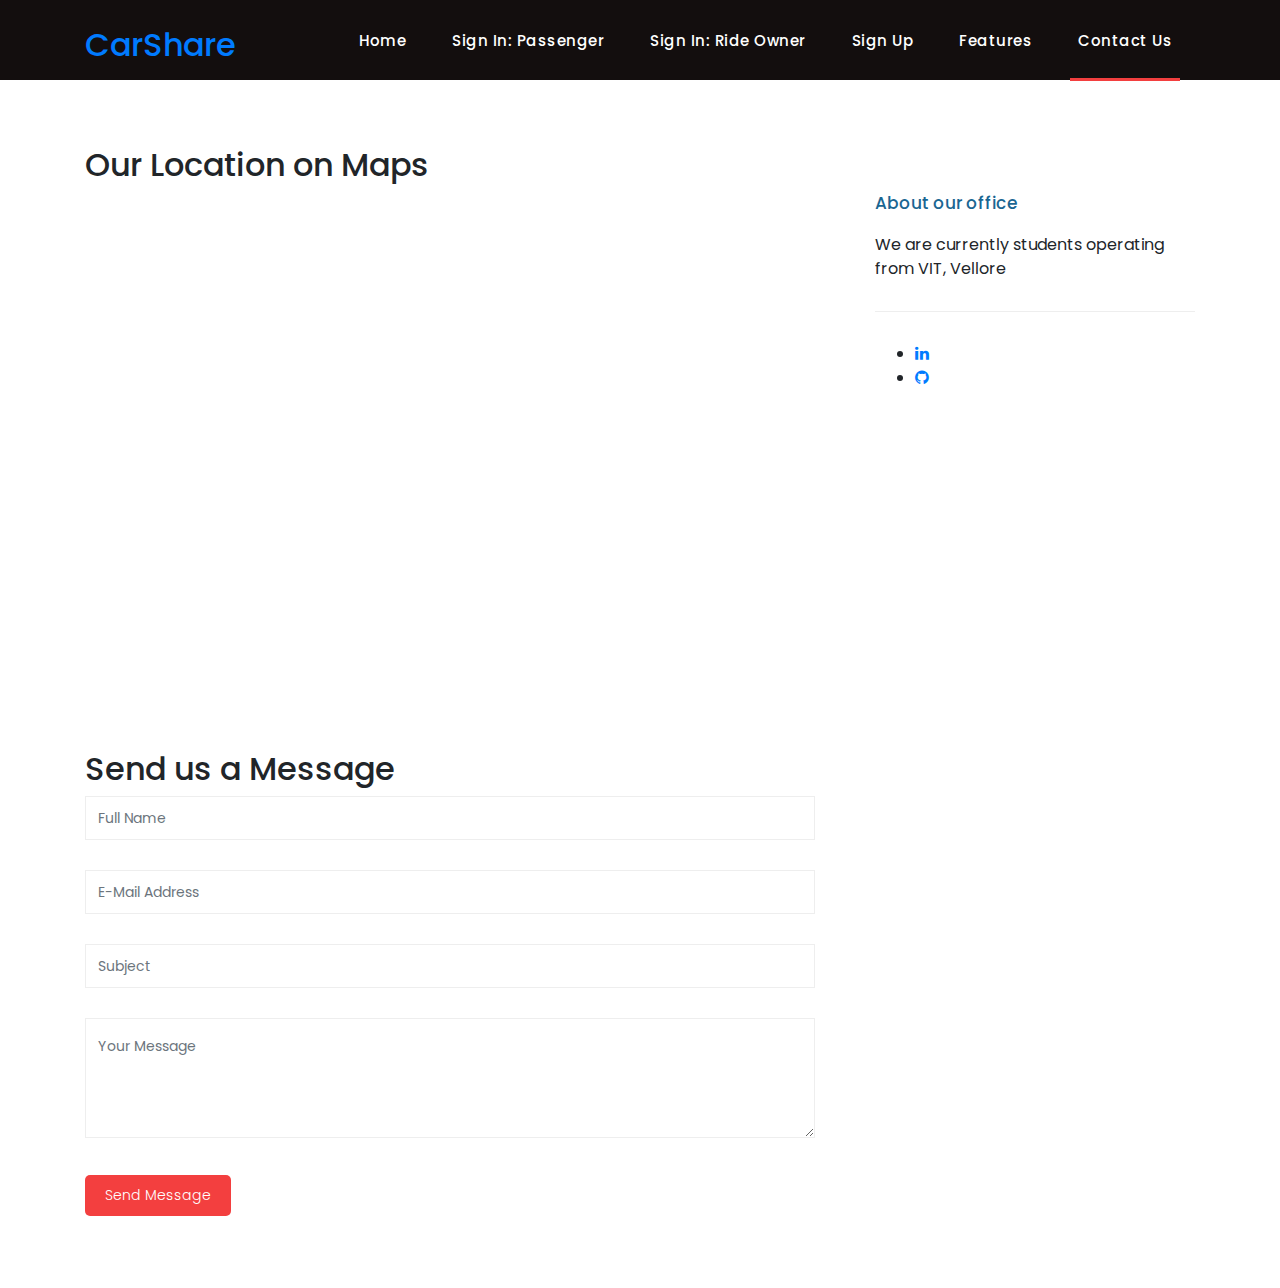
<file: contact.html>
<!DOCTYPE html>
<html lang="en">

  <head>

    <meta charset="utf-8">
    <meta name="viewport" content="width=device-width, initial-scale=1, shrink-to-fit=no">
    <meta name="description" content="">
    <meta name="author" content="">
    <link rel="icon" href="assets/images/favicon.ico">
    <link href="https://fonts.googleapis.com/css?family=Poppins:100,200,300,400,500,600,700,800,900&display=swap" rel="stylesheet">

    <title>Contact Us</title>

    <!-- Bootstrap core CSS -->
    <link href="vendor/bootstrap/css/bootstrap.min.css" rel="stylesheet">

    <!-- Additional CSS Files -->
    <link rel="stylesheet" href="assets/css/fontawesome.css">
    <link rel="stylesheet" href="assets/css/style.css">
    <link rel="stylesheet" href="assets/css/owl.css">

  </head>

  <body>

    <!-- ***** Preloader Start ***** -->
    <div id="preloader">
        <div class="jumper">
            <div></div>
            <div></div>
            <div></div>
        </div>
    </div>  
    <!-- ***** Preloader End ***** -->

    <!-- Header -->
    <header class="">
      <nav class="navbar navbar-expand-lg">
        <div class="container">
          <a class="navbar-brand" href="index.html"><h2>CarShare</h2></a>
          <button class="navbar-toggler" type="button" data-toggle="collapse" data-target="#navbarResponsive" aria-controls="navbarResponsive" aria-expanded="false" aria-label="Toggle navigation">
            <span class="navbar-toggler-icon"></span>
          </button>
          <div class="collapse navbar-collapse" id="navbarResponsive">
            <ul class="navbar-nav ml-auto">
                <li class="nav-item">
                    <a class="nav-link" href="index.html">Home
                      <span class="sr-only">(current)</span>
                    </a>
                </li> 

                <li class="nav-item"><a class="nav-link" href="signin_passenger.html">Sign In: Passenger</a></li>
                <li class="nav-item"><a class="nav-link" href="signin_ride_owner.html">Sign In: Ride Owner</a></li>
                <li class="nav-item"><a class="nav-link" href="signup.html">Sign Up</a></li>

                <li class="nav-item"><a class="nav-link" href="features.html">Features</a></li>
                
                <li class="nav-item active"><a class="nav-link" href="contact.html">Contact Us</a></li>
            </ul>
          </div>
        </div>
      </nav>
    </header>

    <!-- Page Content -->
    <div class="page-heading contact-heading header-text" style="background-image: url(assets/images/heading-4-1920x500.jpg);">
      <div class="container">
        <div class="row">
          <div class="col-md-12">
            <div class="text-content">
              <h2>Contact Us</h2>
            </div>
          </div>
        </div>
      </div>
    </div>


    <div class="find-us">
      <div class="container">
        <div class="row">
          <div class="col-md-12">
            <div class="section-heading">
              <h2>Our Location on Maps</h2>
            </div>
          </div>
          <div class="col-md-8">
<!-- How to change your own map point
	1. Go to Google Maps
	2. Click on your location point
	3. Click "Share" and choose "Embed map" tab
	4. Copy only URL and paste it within the src="" field below
-->
            <div id="map">
              <iframe src="https://www.google.com/maps/embed?pb=!1m14!1m8!1m3!1d15552.006785120562!2d79.1594165!3d12.971743!3m2!1i1024!2i768!4f13.1!3m3!1m2!1s0x0%3A0xfef222e5f36ecdeb!2sVellore%20Institute%20of%20Technology!5e0!3m2!1sen!2sin!4v1618000415519!5m2!1sen!2sin" width="600" height="450" style="border:0;" allowfullscreen="" loading="lazy"></iframe>
            </div>
          </div>
          <div class="col-md-4">
            <div class="left-content">
              <h4>About our office</h4>
              <p>We are currently students operating from VIT, Vellore</p>
              <ul class="social-icons">
                <li><a href="https://linkedin.com/in/kunalkulkarni27"><i class="fa fa-linkedin"></i></a></li>
                <li><a href="https://github.com/kunalk27"><i class="fa fa-github"></i></a></li>
              </ul>
            </div>
          </div>
        </div>
      </div>
    </div>

    
    <div class="send-message">
      <div class="container">
        <div class="row">
          <div class="col-md-12">
            <div class="section-heading">
              <h2>Send us a Message</h2>
            </div>
          </div>
          <div class="col-md-8">
            <div class="contact-form">
              <form id="contact" action="" method="post">
                <div class="row">
                  <div class="col-lg-12 col-md-12 col-sm-12">
                    <fieldset>
                      <input name="name" type="text" class="form-control" id="name" placeholder="Full Name" required="">
                    </fieldset>
                  </div>
                  <div class="col-lg-12 col-md-12 col-sm-12">
                    <fieldset>
                      <input name="email" type="text" class="form-control" id="email" placeholder="E-Mail Address" required="">
                    </fieldset>
                  </div>
                  <div class="col-lg-12 col-md-12 col-sm-12">
                    <fieldset>
                      <input name="subject" type="text" class="form-control" id="subject" placeholder="Subject" required="">
                    </fieldset>
                  </div>
                  <div class="col-lg-12">
                    <fieldset>
                      <textarea name="message" rows="6" class="form-control" id="message" placeholder="Your Message" required=""></textarea>
                    </fieldset>
                  </div>
                  <div class="col-lg-12">
                    <fieldset>
                      <button type="submit" id="form-submit" class="filled-button">Send Message</button>
                    </fieldset>
                  </div>
                </div>
              </form>
            </div>
          </div>
        </div>
      </div>
    </div>

   <br><br><br>

    <!-- Bootstrap core JavaScript -->
    <script src="vendor/jquery/jquery.min.js"></script>
    <script src="vendor/bootstrap/js/bootstrap.bundle.min.js"></script>


    <!-- Additional Scripts -->
    <script src="assets/js/custom.js"></script>
    <script src="assets/js/owl.js"></script>
  </body>

</html>
</file>
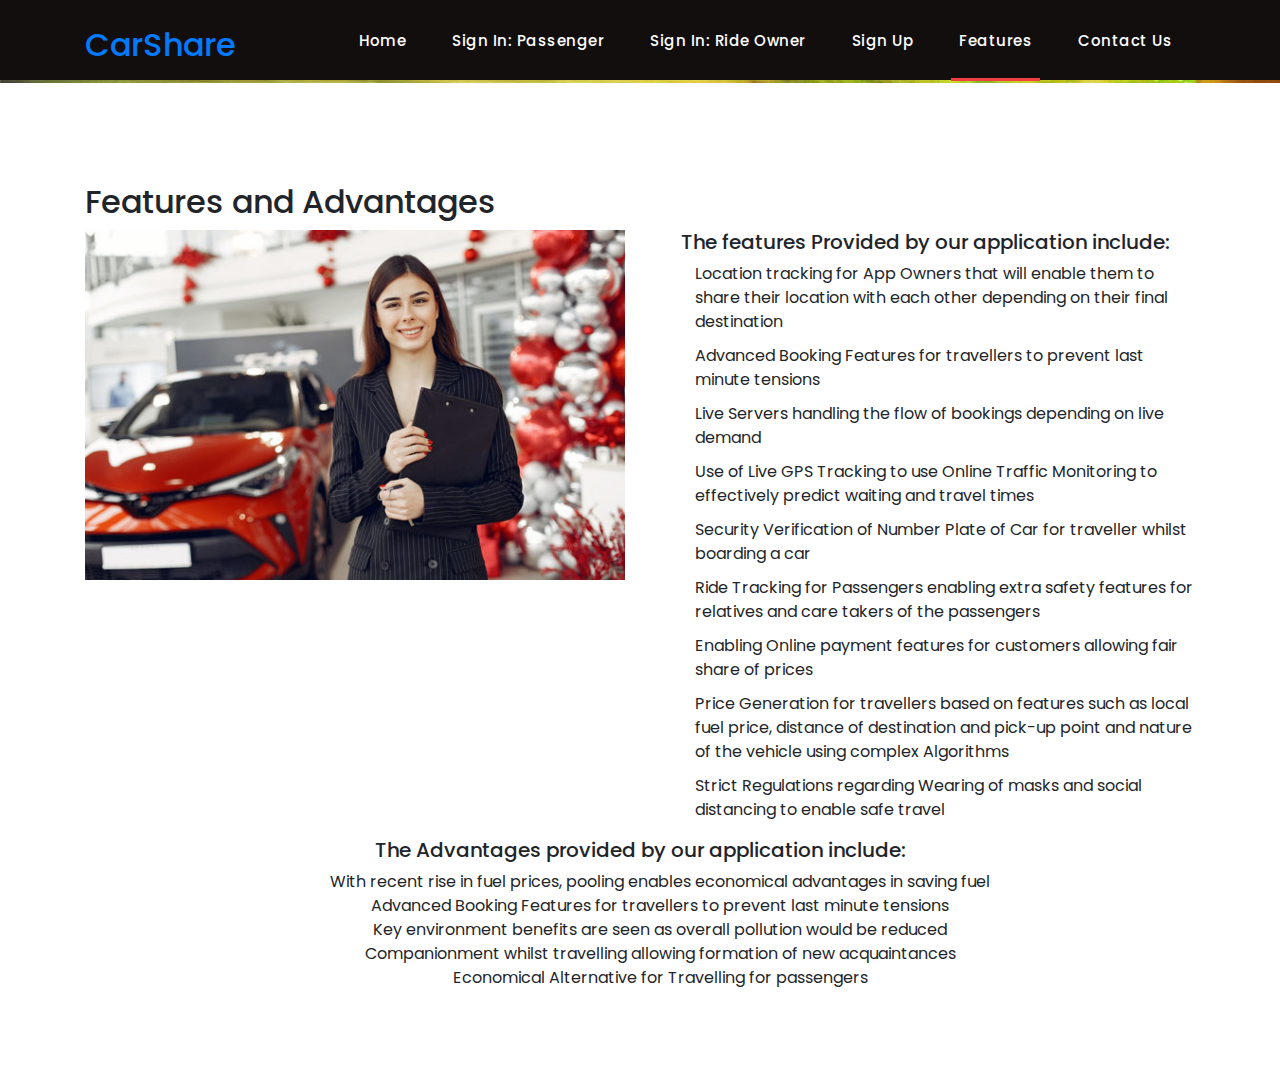
<file: features.html>
<!DOCTYPE html>
<html lang="en">

  <head>

    <meta charset="utf-8">
    <meta name="viewport" content="width=device-width, initial-scale=1, shrink-to-fit=no">
    <meta name="description" content="">
    <meta name="author" content="">
    <link rel="icon" href="assets/images/favicon.ico">

    <link href="https://fonts.googleapis.com/css?family=Poppins:100,200,300,400,500,600,700,800,900&display=swap" rel="stylesheet">

    <title>Features and Advantages</title>

    <!-- Bootstrap core CSS -->
    <link href="vendor/bootstrap/css/bootstrap.min.css" rel="stylesheet">

    <!-- Additional CSS Files -->
    <link rel="stylesheet" href="assets/css/fontawesome.css">
    <link rel="stylesheet" href="assets/css/style.css">
    <link rel="stylesheet" href="assets/css/owl.css">

  </head>

  <body>

    <!-- ***** Preloader Start ***** -->
    <div id="preloader">
        <div class="jumper">
            <div></div>
            <div></div>
            <div></div>
        </div>
    </div>  
    <!-- ***** Preloader End ***** -->

    <!-- Header -->
    <header class="">
      <nav class="navbar navbar-expand-lg">
        <div class="container">
          <a class="navbar-brand" href="index.html"><h2>CarShare</h2></a>
          <button class="navbar-toggler" type="button" data-toggle="collapse" data-target="#navbarResponsive" aria-controls="navbarResponsive" aria-expanded="false" aria-label="Toggle navigation">
            <span class="navbar-toggler-icon"></span>
          </button>
          <div class="collapse navbar-collapse" id="navbarResponsive">
            <ul class="navbar-nav ml-auto">
                <li class="nav-item">
                    <a class="nav-link" href="index.html">Home
                      <span class="sr-only">(current)</span>
                    </a>
                </li> 

                <li class="nav-item"><a class="nav-link" href="signin_passenger.html">Sign In: Passenger</a></li>
                <li class="nav-item"><a class="nav-link" href="signin_ride_owner.html">Sign In: Ride Owner</a></li>
                <li class="nav-item"><a class="nav-link" href="signup.html">Sign Up</a></li>

                <li class="nav-item active"><a class="nav-link" href="features.html">Features</a></li>
                
                <li class="nav-item"><a class="nav-link" href="contact.html">Contact Us</a></li>
            </ul>
          </div>
        </div>
      </nav>
    </header>

    <!-- Page Content -->
    <div class="page-heading about-heading header-text" style="background-image: url(assets/images/heading-1-1920x500.jpg);">
      <div class="container">
        <div class="row">
          <div class="col-md-12">
            <div class="text-content">
              <h4>about us</h4>
              <h2>our company</h2>
            </div>
          </div>
        </div>
      </div>
    </div>


    <div class="best-features about-features">
      <div class="container">
        <div class="row">
          <div class="col-md-12">
            <div class="section-heading">
              <h2>Features and Advantages</h2>
            </div>
          </div>
          <div class="col-md-6">
            <div class="right-image">
              <img src="assets/images/about-1-570x350.jpg" alt="">
            </div>
          </div>
          <div class="col-md-6">
            <div class="left-content" >
              <!-- <h4>Lorem ipsum dolor sit amet.</h4>
              <p>Lorem ipsum dolor sit amet, consectetur adipisicing elit. Sed voluptate nihil eum consectetur similique? Consectetur, quod, incidunt, harum nisi dolores delectus reprehenderit voluptatem perferendis dicta dolorem non blanditiis ex fugiat. Lorem ipsum dolor sit amet, consectetur adipisicing elit.<br><br>Lorem ipsum dolor sit amet, consectetur adipisicing elit. Et, consequuntur, modi mollitia corporis ipsa voluptate corrupti eum ratione ex ea praesentium quibusdam? Aut, in eum facere corrupti necessitatibus perspiciatis quis.</p>
              <ul class="social-icons">
                <li><a href="#"><i class="fa fa-facebook"></i></a></li>
                <li><a href="#"><i class="fa fa-twitter"></i></a></li>
                <li><a href="#"><i class="fa fa-linkedin"></i></a></li>
                <li><a href="#"><i class="fa fa-behance"></i></a></li> -->
                <div style="text-align: center;">
                <h5>The features Provided by our application include: </h5>
                </div>
                <ul class="featured-list">
                  <li>Location tracking for App Owners that will enable them to share their location with each other 
                    depending on their final destination</li>
                  <li>Advanced Booking Features for travellers to prevent last minute tensions</li>
                  <li> Live Servers handling the flow of bookings depending on live demand </li>
                  <li>Use of Live GPS Tracking to use Online Traffic Monitoring to effectively predict waiting and 
                    travel times</li>
                  <li>Security Verification of Number Plate of Car for traveller whilst boarding a car</li>
                  <li>Ride Tracking for Passengers enabling extra safety features for relatives and care takers of 
                    the passengers</li>
                  <li>Enabling Online payment features for customers allowing fair share of prices </li>
                  <li>Price Generation for travellers based on features such as local fuel price, distance of 
                    destination and pick-up point and nature of the vehicle using complex Algorithms</li>
                  <li>Strict Regulations regarding Wearing of masks and social distancing to enable safe travel</li>
                </ul>
              </ul>
            </div>
          </div>
        </div>
      </div>
    </div>

    
    <div class="team-members">
      <div class="container">
        <div class="row">
          <div class="col-md-12" style="text-align: center;">
            <div class="section-heading">
              <h5>The Advantages provided by our application include:</h5>
            </div>
            <ul class="featured-list" style="list-style-type:none;" style="padding: 10px;">
              <li>With recent rise in fuel prices, pooling enables economical advantages in saving fuel </li>
              <li>Advanced Booking Features for travellers to prevent last minute tensions</li>
              <li> Key environment benefits are seen as overall pollution would be reduced </li>
              <li>Companionment whilst travelling allowing formation of new acquaintances</li>
              <li>Economical Alternative for Travelling for passengers</li>
          </div>
        </div>
      </div>
    </div>

    <br><br><br>


    <!-- Bootstrap core JavaScript -->
    <script src="vendor/jquery/jquery.min.js"></script>
    <script src="vendor/bootstrap/js/bootstrap.bundle.min.js"></script>


    <!-- Additional Scripts -->
    <script src="assets/js/custom.js"></script>
    <script src="assets/js/owl.js"></script>
  </body>

</html>
</file>
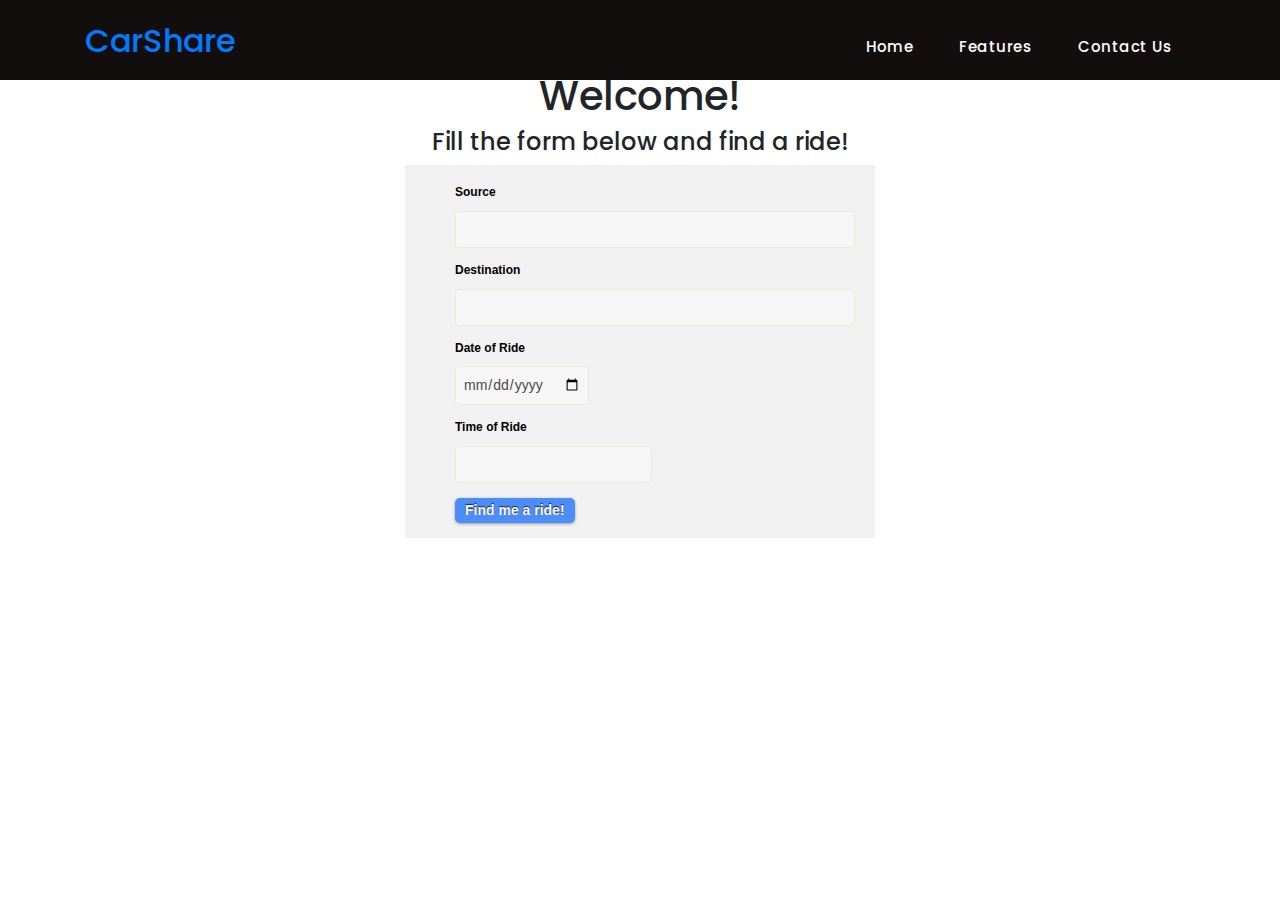
<file: passenger.html>
<!DOCTYPE html>
<html lang="en">

<head>

  <meta charset="utf-8">
  <meta name="viewport" content="width=device-width, initial-scale=1, shrink-to-fit=no">
  <meta name="description" content="">
  <meta name="author" content="">
  <link rel="icon" href="assets/images/favicon.ico">

  <link href="https://fonts.googleapis.com/css?family=Poppins:100,200,300,400,500,600,700,800,900&display=swap"
    rel="stylesheet">

  <title>Find a Ride!</title>

  <!-- Bootstrap core CSS -->
  <link href="vendor/bootstrap/css/bootstrap.min.css" rel="stylesheet">

  <!-- Additional CSS Files -->
  <link rel="stylesheet" href="assets/css/fontawesome.css">
  <link rel="stylesheet" href="assets/css/style.css">
  <link rel="stylesheet" href="assets/css/owl.css">
  <style>
    .form {
      background: #f1f1f1;
      width: 470px;
      margin: 0 auto;
      padding-left: 50px;
      padding-top: 20px;
    }

    .form fieldset {
      border: 0px;
      padding: 0px;
      margin: 0px;
    }

    .form p.contact {
      font-size: 12px;
      margin: 0px 0px 10px 0;
      line-height: 14px;
      font-family: Arial, Helvetica;
    }

    .form input[type="text"] {
      width: 400px;
    }

    .form input[type="email"] {
      width: 400px;
    }

    .forminput[type="password"] {
      width: 400px;
    }

    .form input.birthday {
      width: 60px;
    }

    .form input.birthyear {
      width: 120px;
    }

    .form label {
      color: #000;
      font-weight: bold;
      font-size: 12px;
      font-family: Arial, Helvetica;
    }

    .form label.month {
      width: 135px;
    }

    .form input,
    textarea {
      background-color: rgba(255, 255, 255, 0.4);
      border: 1px solid rgba(122, 192, 0, 0.15);
      padding: 7px;
      font-family: Keffeesatz, Arial;
      color: #4b4b4b;
      font-size: 14px;
      border-radius: 5px;
      margin-bottom: 15px;
      margin-top: -10px;
    }

    .form input:focus,
    textarea:focus {
      border: 1px solid #ff5400;
      background-color: rgba(255, 255, 255, 1);
    }

    .form .select-style {
      -webkit-appearance: button;
      -webkit-border-radius: 2px;
      -webkit-box-shadow: 0px 1px 3px rgba(0, 0, 0, 0.1);
      -webkit-padding-end: 20px;
      -webkit-padding-start: 2px;
      -webkit-user-select: none;
      background-image: url(images/select-arrow.png),
        -webkit-linear-gradient(#FAFAFA, #F4F4F4 40%, #E5E5E5);
      background-position: center right;
      background-repeat: no-repeat;
      border: 0px solid #FFF;
      color: #555;
      font-size: inherit;
      margin: 0;
      overflow: hidden;
      padding-top: 5px;
      padding-bottom: 5px;
      text-overflow: ellipsis;
      white-space: nowrap;
    }

    .form .gender {
      width: 410px;
    }

    .form input.buttom {
      background: #4b8df9;
      display: inline-block;
      padding: 5px 10px 6px;
      color: #fbf7f7;
      text-decoration: none;
      font-weight: bold;
      line-height: 1;
      -moz-border-radius: 5px;
      -webkit-border-radius: 5px;
      border-radius: 5px;
      -moz-box-shadow: 0 1px 3px #999;
      -webkit-box-shadow: 0 1px 3px #999;
      box-shadow: 0 1px 3px #999;
      text-shadow: 0 -1px 1px #222;
      border: none;
      position: relative;
      cursor: pointer;
      font-size: 14px;
      font-family: Verdana, Geneva, sans-serif;
    }

    .form input.buttom:hover {
      background-color: #2a78f6;
    }
  </style>
</head>

<body>

  <!-- ***** Preloader Start ***** -->
  <div id="preloader">
    <div class="jumper">
      <div></div>
      <div></div>
      <div></div>
    </div>
  </div>
  <!-- ***** Preloader End ***** -->

  <!-- Header -->
  <header class="">
    <nav class="navbar navbar-expand-lg">
      <div class="container">
        <a class="navbar-brand" href="index.html">
          <h2>CarShare</h2>
        </a>
        <button class="navbar-toggler" type="button" data-toggle="collapse" data-target="#navbarResponsive"
          aria-controls="navbarResponsive" aria-expanded="false" aria-label="Toggle navigation">
          <span class="navbar-toggler-icon"></span>
        </button>
        <div class="collapse navbar-collapse" id="navbarResponsive">
          <ul class="navbar-nav ml-auto">
            <li class="nav-item">
              <a class="nav-link" href="index.html">Home
                <span class="sr-only">(current)</span>
              </a>
            </li>

            <li class="nav-item"><a class="nav-link" href="features.html">Features</a></li>

            <li class="nav-item"><a class="nav-link" href="contact.html">Contact Us</a></li>
          </ul>
        </div>
      </div>
    </nav>
  </header>



  <br><br><br>
  <!-- Bootstrap core JavaScript -->
  <script src="vendor/jquery/jquery.min.js"></script>
  <script src="vendor/bootstrap/js/bootstrap.bundle.min.js"></script>
  <div style="text-align: center;" style="margin-top: 20px;">
    <h1>Welcome!</h1>
    <h4>Fill the form below and find a ride!</h4>

  </div>


  <div class="form">
    <form id="contactform" method="post" action="action.php">
      
     
      <p class="contact"><label for="date_of_birth">Source</label></p>
      <input type="text" id="soruce" name="source" required="">

      <p class="contact"><label for="destination">Destination</label></p>
      <input id="destination" name="destination" required="" type="text"> <br>

      <p class="contact"><label for="date_of_ride">Date of Ride</label></p>
      <input id="date_of_ride" name="date_of_ride" required="" type="date"> <br>

      <p class="contact"><label for="time_of_ride">Time of Ride</label></p>
      <input id="time_of_ride" name="time_of_ride" required="" type="datetime"> <br>
      <input class="buttom" name="submit" id="submit" tabindex="5" value="Find me a ride!" type="submit">
    </form>
  </div>

  <script>
    function myFunction() {
      var checkBox = document.getElementById("myCheck");
      var text = document.getElementById("text");
      if (checkBox.checked == true) {
        text.style.display = "block";
      } else {
        text.style.display = "none";
      }
    }
  </script>
  <!-- Additional Scripts -->
  <script src="assets/js/custom.js"></script>
  <script src="assets/js/owl.js"></script>
</body>

</html>
</file>
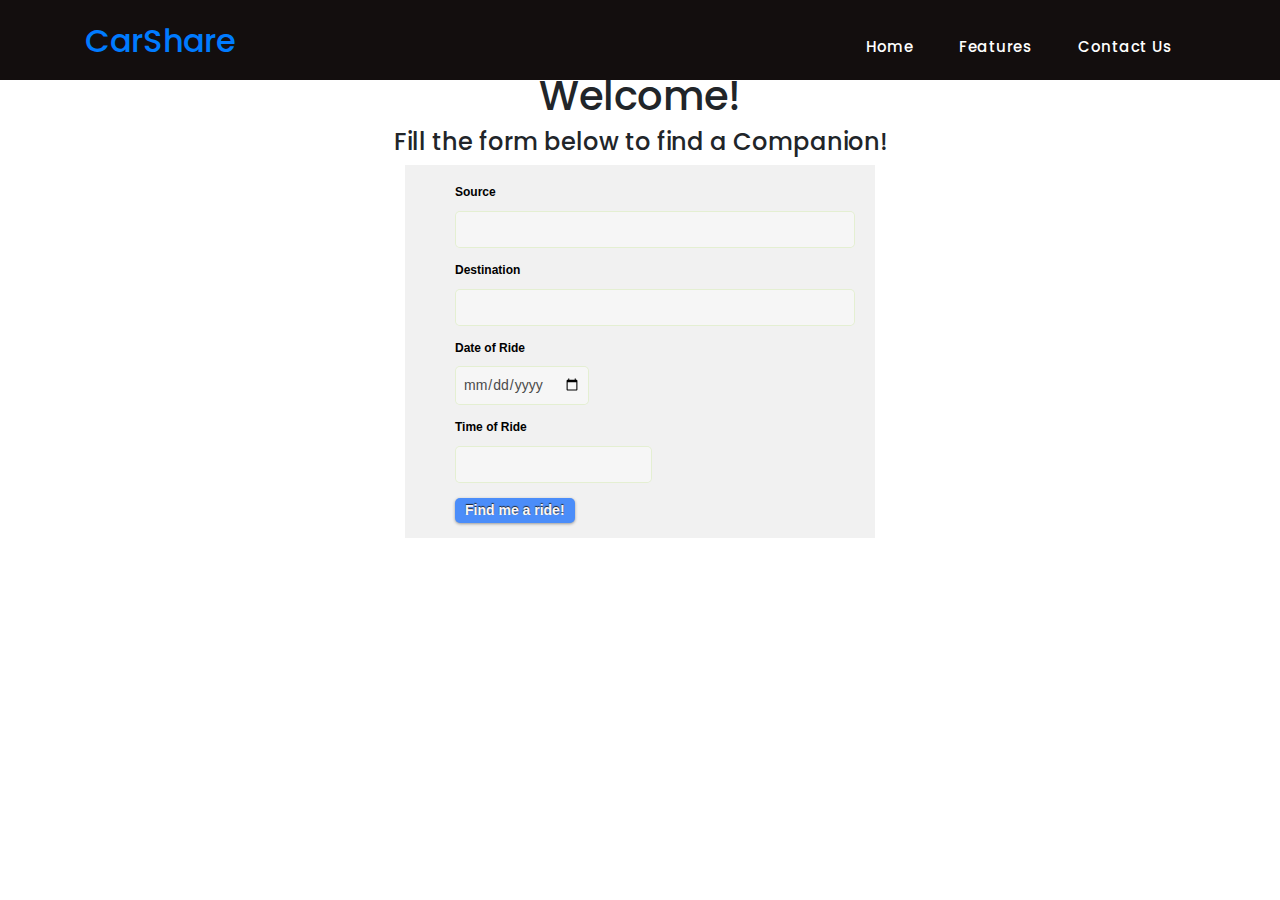
<file: ride_owner.html>
<!DOCTYPE html>
<html lang="en">

<head>

  <meta charset="utf-8">
  <meta name="viewport" content="width=device-width, initial-scale=1, shrink-to-fit=no">
  <meta name="description" content="">
  <meta name="author" content="">
  <link rel="icon" href="assets/images/favicon.ico">

  <link href="https://fonts.googleapis.com/css?family=Poppins:100,200,300,400,500,600,700,800,900&display=swap"
    rel="stylesheet">

  <title>Find a Companion!</title>

  <!-- Bootstrap core CSS -->
  <link href="vendor/bootstrap/css/bootstrap.min.css" rel="stylesheet">

  <!-- Additional CSS Files -->
  <link rel="stylesheet" href="assets/css/fontawesome.css">
  <link rel="stylesheet" href="assets/css/style.css">
  <link rel="stylesheet" href="assets/css/owl.css">
  <style>
    .form {
      background: #f1f1f1;
      width: 470px;
      margin: 0 auto;
      padding-left: 50px;
      padding-top: 20px;
    }

    .form fieldset {
      border: 0px;
      padding: 0px;
      margin: 0px;
    }

    .form p.contact {
      font-size: 12px;
      margin: 0px 0px 10px 0;
      line-height: 14px;
      font-family: Arial, Helvetica;
    }

    .form input[type="text"] {
      width: 400px;
    }

    .form input[type="email"] {
      width: 400px;
    }

    .forminput[type="password"] {
      width: 400px;
    }

    .form input.birthday {
      width: 60px;
    }

    .form input.birthyear {
      width: 120px;
    }

    .form label {
      color: #000;
      font-weight: bold;
      font-size: 12px;
      font-family: Arial, Helvetica;
    }

    .form label.month {
      width: 135px;
    }

    .form input,
    textarea {
      background-color: rgba(255, 255, 255, 0.4);
      border: 1px solid rgba(122, 192, 0, 0.15);
      padding: 7px;
      font-family: Keffeesatz, Arial;
      color: #4b4b4b;
      font-size: 14px;
      border-radius: 5px;
      margin-bottom: 15px;
      margin-top: -10px;
    }

    .form input:focus,
    textarea:focus {
      border: 1px solid #ff5400;
      background-color: rgba(255, 255, 255, 1);
    }

    .form .select-style {
      -webkit-appearance: button;
      -webkit-border-radius: 2px;
      -webkit-box-shadow: 0px 1px 3px rgba(0, 0, 0, 0.1);
      -webkit-padding-end: 20px;
      -webkit-padding-start: 2px;
      -webkit-user-select: none;
      background-image: url(images/select-arrow.png),
        -webkit-linear-gradient(#FAFAFA, #F4F4F4 40%, #E5E5E5);
      background-position: center right;
      background-repeat: no-repeat;
      border: 0px solid #FFF;
      color: #555;
      font-size: inherit;
      margin: 0;
      overflow: hidden;
      padding-top: 5px;
      padding-bottom: 5px;
      text-overflow: ellipsis;
      white-space: nowrap;
    }

    .form .gender {
      width: 410px;
    }

    .form input.buttom {
      background: #4b8df9;
      display: inline-block;
      padding: 5px 10px 6px;
      color: #fbf7f7;
      text-decoration: none;
      font-weight: bold;
      line-height: 1;
      -moz-border-radius: 5px;
      -webkit-border-radius: 5px;
      border-radius: 5px;
      -moz-box-shadow: 0 1px 3px #999;
      -webkit-box-shadow: 0 1px 3px #999;
      box-shadow: 0 1px 3px #999;
      text-shadow: 0 -1px 1px #222;
      border: none;
      position: relative;
      cursor: pointer;
      font-size: 14px;
      font-family: Verdana, Geneva, sans-serif;
    }

    .form input.buttom:hover {
      background-color: #2a78f6;
    }
  </style>
</head>

<body>

  <!-- ***** Preloader Start ***** -->
  <div id="preloader">
    <div class="jumper">
      <div></div>
      <div></div>
      <div></div>
    </div>
  </div>
  <!-- ***** Preloader End ***** -->

  <!-- Header -->
  <header class="">
    <nav class="navbar navbar-expand-lg">
      <div class="container">
        <a class="navbar-brand" href="index.html">
          <h2>CarShare</h2>
        </a>
        <button class="navbar-toggler" type="button" data-toggle="collapse" data-target="#navbarResponsive"
          aria-controls="navbarResponsive" aria-expanded="false" aria-label="Toggle navigation">
          <span class="navbar-toggler-icon"></span>
        </button>
        <div class="collapse navbar-collapse" id="navbarResponsive">
          <ul class="navbar-nav ml-auto">
            <li class="nav-item">
              <a class="nav-link" href="index.html">Home
                <span class="sr-only">(current)</span>
              </a>
            </li>

            <li class="nav-item"><a class="nav-link" href="features.html">Features</a></li>

            <li class="nav-item"><a class="nav-link" href="contact.html">Contact Us</a></li>
          </ul>
        </div>
      </div>
    </nav>
  </header>



  <br><br><br>
  <!-- Bootstrap core JavaScript -->
  <script src="vendor/jquery/jquery.min.js"></script>
  <script src="vendor/bootstrap/js/bootstrap.bundle.min.js"></script>
  <div style="text-align: center;" style="margin-top: 20px;">
    <h1>Welcome!</h1>
    <h4>Fill the form below to find a Companion!</h4>

  </div>


  <div class="form">
    <form id="contactform" method="post" action="action.php">
      
     
      <p class="contact"><label for="date_of_birth">Source</label></p>
      <input type="text" id="soruce" name="source" required="">

      <p class="contact"><label for="destination">Destination</label></p>
      <input id="destination" name="destination" required="" type="text"> <br>

      <p class="contact"><label for="date_of_ride">Date of Ride</label></p>
      <input id="date_of_ride" name="date_of_ride" required="" type="date"> <br>

      <p class="contact"><label for="time_of_ride">Time of Ride</label></p>
      <input id="time_of_ride" name="time_of_ride" required="" type="datetime"> <br>
      <input class="buttom" name="submit" id="submit" tabindex="5" value="Find me a ride!" type="submit">
    </form>
  </div>

  <script>
    function myFunction() {
      var checkBox = document.getElementById("myCheck");
      var text = document.getElementById("text");
      if (checkBox.checked == true) {
        text.style.display = "block";
      } else {
        text.style.display = "none";
      }
    }
  </script>
  <!-- Additional Scripts -->
  <script src="assets/js/custom.js"></script>
  <script src="assets/js/owl.js"></script>
</body>

</html>
</file>
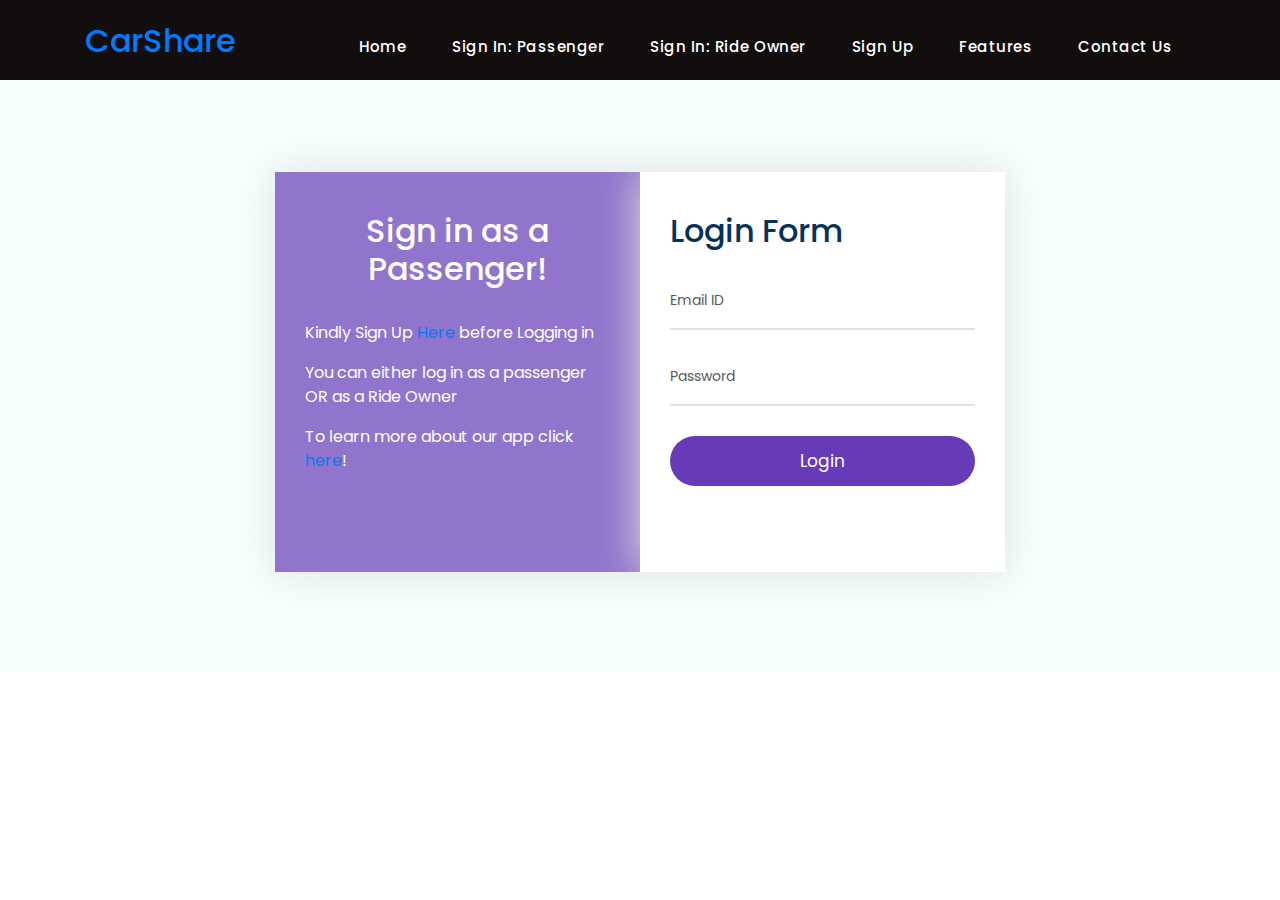
<file: signin_passenger.html>
<!DOCTYPE html>
<html lang="en">

<head>

  <meta charset="utf-8">
  <meta name="viewport" content="width=device-width, initial-scale=1, shrink-to-fit=no">
  <meta name="description" content="">
  <meta name="author" content="">
  <link rel="icon" href="assets/images/favicon.ico">

  <link href="https://fonts.googleapis.com/css?family=Poppins:100,200,300,400,500,600,700,800,900&display=swap"
    rel="stylesheet">

  <title>SIGN IN</title>

  <!-- Bootstrap core CSS -->
  <link href="vendor/bootstrap/css/bootstrap.min.css" rel="stylesheet">

  <!-- Additional CSS Files -->
  <link rel="stylesheet" href="assets/css/fontawesome.css">
  <link rel="stylesheet" href="assets/css/style.css">
  <link rel="stylesheet" href="assets/css/owl.css">
  <style>
    @import url('https://fonts.googleapis.com/css?family=Roboto:300,400');

    * {
      margin: 0;
      padding: 0
    }

    a,
    a:hover {
      text-decoration: none;
    }

    .myform-area {
      overflow: hidden;
      padding: 60px 0;
      background: #f4fffe;
      position: relative;
      padding-top: 100px;
      padding-bottom: 100px;
    }

    .myform-area .form-area {
      position: relative;
      background: rgba(103, 58, 183, 0.7);
      width: 100%;
      height: 400px;
      overflow: hidden;
      box-shadow: 0 0 40px 0 #e1e1e1;
    }

    .myform-area .form-area .form-content,
    .myform-area .form-area .form-input {
      position: relative;
      width: 50%;
      height: 100%;
      float: left;
      box-sizing: border-box;
    }

    .myform-area .form-area .form-content {
      width: 50%;
      padding: 40px 30px;
    }

    .myform-area .form-area .form-content h2 {
      color: #fff;
    }

    .myform-area .form-area .form-content p {
      color: #fff;
    }

    .myform-area .form-area .form-content ul {
      margin-top: 50px;
    }

    .myform-area .form-area .form-content ul li {
      display: inline-block;
      margin-right: 10px;
    }

    .myform-area .form-area .form-content a i {
      margin-right: 10px;
    }

    .myform-area .form-area .form-content .facebook {
      display: block;
      padding: 10px 20px;
      background: #3B579D;
      color: #fff;
      font-size: 15px;
      text-transform: capitalize;
      border-radius: 4px;
      border: 1px solid #3B579D;
      -webkit-transition: all .5s;
      -o-transition: all .5s;
      transition: all .5s;
    }

    .myform-area .form-area .form-content .facebook:hover,
    .myform-area .form-area .form-content .facebook:focus {
      background: transparent;
    }

    .myform-area .form-area .form-content .twitter {
      display: block;
      padding: 10px 20px;
      background: #00ACED;
      color: #fff;
      font-size: 15px;
      text-transform: capitalize;
      border-radius: 4px;
      border: 1px solid #00ACED;
      -webkit-transition: all .5s;
      -o-transition: all .5s;
      transition: all .5s;
    }

    .myform-area .form-area .form-content .twitter:hover,
    .myform-area .form-area .form-content .twitter:focus {
      background: transparent;
    }

    .myform-area .form-area .form-input {
      background-color: white;
      position: relative;
      overflow: hidden;
      box-shadow: 0 0 40px 0 #e1e1e1;
    }

    .myform-area .form-area .form-input {
      width: 50%;
      background: #fff;
      padding: 40px 30px;
    }

    .myform-area .form-area .form-input h2 {
      margin-bottom: 20px;
      color: #07315B;
    }

    .myform-area .form-area .form-input input {
      position: relative;
      height: 60px;
      padding: 20px 0;
    }

    .myform-area .form-area .form-input textarea {
      height: 120px;
      padding: 20px 0;
    }

    .myform-area .form-area .form-input input,
    .myform-area .form-area .form-input textarea {
      text-transform: capitalize;
      width: 100%;
      box-sizing: border-box;
      outline: none;
      border: none;
      border-bottom: 2px solid #e1e1e1;
      color: #07315B;
    }

    .myform-area .form-area .form-input form .form-group {
      position: relative;
    }

    .myform-area .form-area .form-input form .form-group label {
      position: absolute;
      text-transform: capitalize;
      top: 20px;
      left: 0;
      pointer-events: none;
      font-size: 14px;
      color: #595959;
      margin-bottom: 0;
      transition: all .6s;
    }

    .myform-area .form-area .form-input input:focus~label,
    .myform-area .form-area .form-input textarea:focus~label,
    .myform-area .form-area .form-input input:valid~label,
    .myform-area .form-area .form-input textarea:valid~label {
      top: -5px;
      opacity: 0;
      left: 0;
      color: rgba(103, 58, 183);
      font-size: 12px;
      color: #07315B;
      font-weight: bold;
    }

    .myform-area .form-area .form-input input:focus,
    .myform-area .form-area .form-input textarea:focus,
    .myform-area .form-area .form-input input:valid,
    .myform-area .form-area .form-input textarea:valid {
      border-bottom: 2px solid rgba(103, 58, 183);
    }

    .myform-area .form-area .form-text {
      margin-top: 30px;
    }

    .myform-area .form-area .form-text span a {
      color: rgba(103, 58, 183);
    }

    .myform-area .form-area .myform-button {
      margin-top: 30px;
    }

    .myform-area .form-area .myform-button .myform-btn {
      width: 100%;
      height: 50px;
      font-size: 17px;
      background: rgba(103, 58, 183);
      border: none;
      border-radius: 50px;
      color: #fff;
      cursor: pointer;
      -webkit-transition: all .5s;
      -o-transition: all .5s;
      transition: all .5s;
    }

    .myform-area .form-area .myform-button .myform-btn:hover {
      background: #07315B;
    }
  </style>

</head>

<body>


  <!-- Header -->
  <header class="">
    <nav class="navbar navbar-expand-lg">
      <div class="container">
        <a class="navbar-brand" href="index.html">
          <h2>CarShare</em></h2>
        </a>
        <button class="navbar-toggler" type="button" data-toggle="collapse" data-target="#navbarResponsive"
          aria-controls="navbarResponsive" aria-expanded="false" aria-label="Toggle navigation">
          <span class="navbar-toggler-icon"></span>
        </button>
        <div class="collapse navbar-collapse" id="navbarResponsive">
          <ul class="navbar-nav ml-auto">
            <li class="nav-item">
              <a class="nav-link" href="index.html">Home
                <span class="sr-only">(current)</span>
              </a>
            </li>

            <li class="nav-item"><a class="nav-link" href="signin_passenger.html">Sign In: Passenger</a></li>
            <li class="nav-item"><a class="nav-link" href="signin_ride_owner.html">Sign In: Ride Owner</a></li>
            <li class="nav-item"><a class="nav-link" href="signup.html">Sign Up</a></li>

            <li class="nav-item"><a class="nav-link" href="features.html">Features</a></li>

            <li class="nav-item"><a class="nav-link" href="contact.html">Contact Us</a></li>
          </ul>
        </div>
      </div>
    </nav>
  </header>



  <br><br><br>
  <!-- Bootstrap core JavaScript -->
  <script src="vendor/jquery/jquery.min.js"></script>
  <script src="vendor/bootstrap/js/bootstrap.bundle.min.js"></script>

  <section class="myform-area">
    <div class="container">
      <div class="row justify-content-center">
        <div class="col-lg-8">
          <div class="form-area login-form">
            <div class="form-content">
              <div style="text-align: center;">
                <h2>Sign in as a Passenger!</h2>
                <br>
              </div>
              <p> Kindly Sign Up <a href="signup.html>">Here</a> before Logging in</p>
              <p>You can either log in as a passenger OR as a Ride Owner</p>
              <p>To learn more about our app click <a href="features.html">here</a>!</p>
            </div>
            <div class="form-input">
              <h2>Login Form</h2>
              <form>
                <div class="form-group">
                  <input type="text" id="email" name="email" required>
                  <label>Email ID</label>
                </div>
                <div class="form-group">
                  <input type="password" id="pw" name="password" required>
                  <label>password</label>
                </div>
                <!-- <div class="form-group">
                  <input type="ride" id="ride" name="ride" required>
                  <label>Enter Car Details</label>
                </div> -->

              <div class="myform-button">
                  <button class="myform-btn">Login</button>
              </div>
              </form>
            </div>
          </div>
        </div>
      </div>
    </div>
  </section>

  <!-- Additional Scripts -->
  <script src="assets/js/custom.js"></script>
  <script src="assets/js/owl.js"></script>
</body>

</html>
</file>
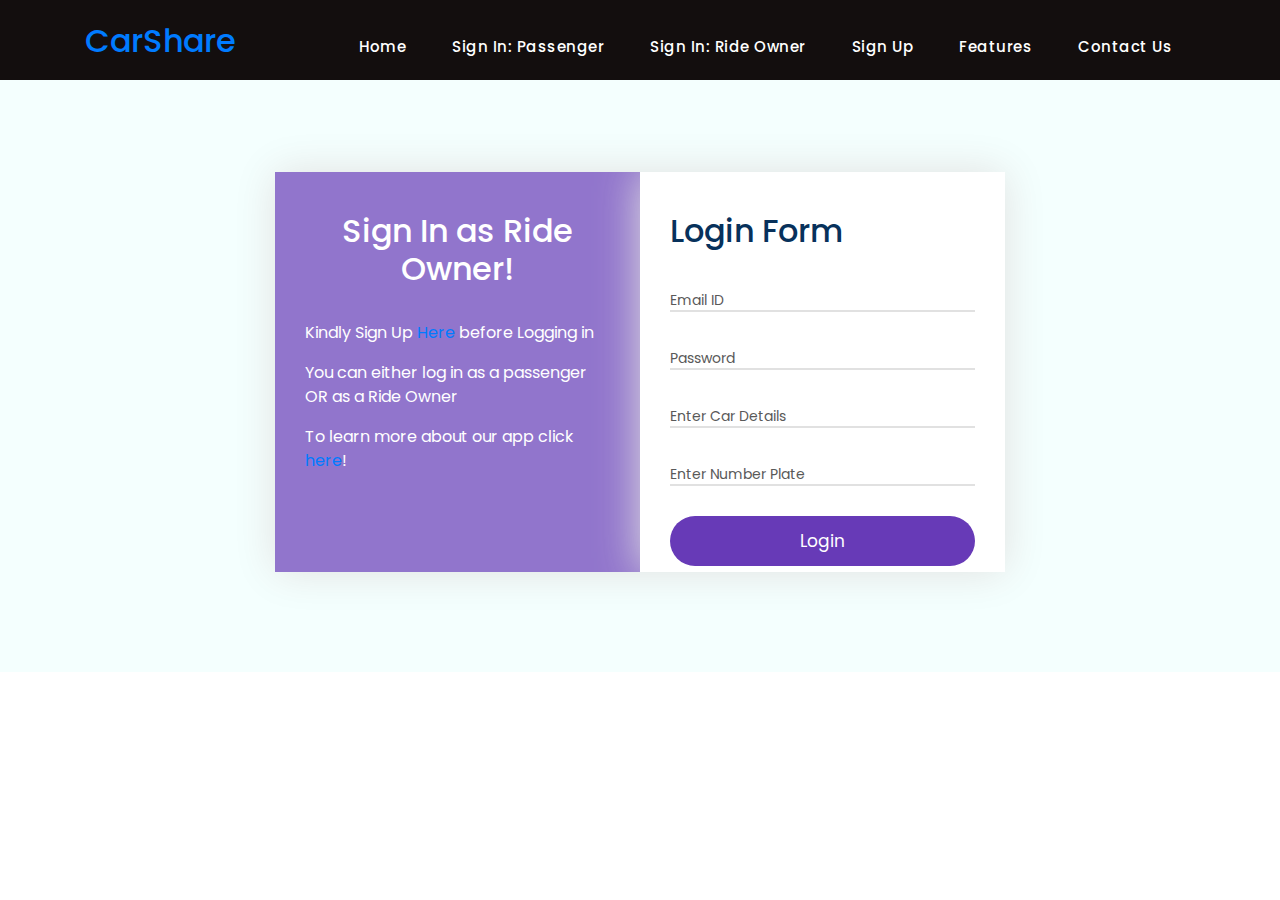
<file: signin_ride_owner.html>
<!DOCTYPE html>
<html lang="en">

<head>

  <meta charset="utf-8">
  <meta name="viewport" content="width=device-width, initial-scale=1, shrink-to-fit=no">
  <meta name="description" content="">
  <meta name="author" content="">
  <link rel="icon" href="assets/images/favicon.ico">

  <link href="https://fonts.googleapis.com/css?family=Poppins:100,200,300,400,500,600,700,800,900&display=swap"
    rel="stylesheet">

  <title>SIGN IN</title>

  <!-- Bootstrap core CSS -->
  <link href="vendor/bootstrap/css/bootstrap.min.css" rel="stylesheet">

  <!-- Additional CSS Files -->
  <link rel="stylesheet" href="assets/css/fontawesome.css">
  <link rel="stylesheet" href="assets/css/style.css">
  <link rel="stylesheet" href="assets/css/owl.css">
  <style>
    @import url('https://fonts.googleapis.com/css?family=Roboto:300,400');

    * {
      margin: 0;
      padding: 0
    }

    a,
    a:hover {
      text-decoration: none;
    }

    .myform-area {
      overflow: hidden;
      padding: 60px 0;
      background: #f4fffe;
      position: relative;
      padding-top: 100px;
      padding-bottom: 100px;
    }

    .myform-area .form-area {
      position: relative;
      background: rgba(103, 58, 183, 0.7);
      width: 100%;
      height: 400px;
      overflow: hidden;
      box-shadow: 0 0 40px 0 #e1e1e1;
    }

    .myform-area .form-area .form-content,
    .myform-area .form-area .form-input {
      position: relative;
      width: 50%;
      height: 100%;
      float: left;
      box-sizing: border-box;
    }

    .myform-area .form-area .form-content {
      width: 50%;
      padding: 40px 30px;
    }

    .myform-area .form-area .form-content h2 {
      color: #fff;
    }

    .myform-area .form-area .form-content p {
      color: #fff;
    }

    .myform-area .form-area .form-content ul {
      margin-top: 50px;
    }

    .myform-area .form-area .form-content ul li {
      display: inline-block;
      margin-right: 10px;
    }

    .myform-area .form-area .form-content a i {
      margin-right: 10px;
    }

    .myform-area .form-area .form-content .facebook {
      display: block;
      padding: 10px 20px;
      background: #3B579D;
      color: #fff;
      font-size: 15px;
      text-transform: capitalize;
      border-radius: 4px;
      border: 1px solid #3B579D;
      -webkit-transition: all .5s;
      -o-transition: all .5s;
      transition: all .5s;
    }

    .myform-area .form-area .form-content .facebook:hover,
    .myform-area .form-area .form-content .facebook:focus {
      background: transparent;
    }

    .myform-area .form-area .form-content .twitter {
      display: block;
      padding: 10px 20px;
      background: #00ACED;
      color: #fff;
      font-size: 15px;
      text-transform: capitalize;
      border-radius: 4px;
      border: 1px solid #00ACED;
      -webkit-transition: all .5s;
      -o-transition: all .5s;
      transition: all .5s;
    }

    .myform-area .form-area .form-content .twitter:hover,
    .myform-area .form-area .form-content .twitter:focus {
      background: transparent;
    }

    .myform-area .form-area .form-input {
      background-color: white;
      position: relative;
      overflow: hidden;
      box-shadow: 0 0 40px 0 #e1e1e1;
    }

    .myform-area .form-area .form-input {
      width: 50%;
      background: #fff;
      padding: 40px 30px;
    }

    .myform-area .form-area .form-input h2 {
      margin-bottom: 20px;
      color: #07315B;
    }

    .myform-area .form-area .form-input input {
      position: relative;
      height: 15px;
      padding: 20px 0;
    }

    .myform-area .form-area .form-input textarea {
      height: 120px;
      padding: 20px 0;
    }

    .myform-area .form-area .form-input input,
    .myform-area .form-area .form-input textarea {
      text-transform: capitalize;
      width: 100%;
      box-sizing: border-box;
      outline: none;
      border: none;
      border-bottom: 2px solid #e1e1e1;
      color: #07315B;
    }

    .myform-area .form-area .form-input form .form-group {
      position: relative;
    }

    .myform-area .form-area .form-input form .form-group label {
      position: absolute;
      text-transform: capitalize;
      top: 20px;
      left: 0;
      pointer-events: none;
      font-size: 14px;
      color: #595959;
      margin-bottom: 0;
      transition: all .6s;
    }

    .myform-area .form-area .form-input input:focus~label,
    .myform-area .form-area .form-input textarea:focus~label,
    .myform-area .form-area .form-input input:valid~label,
    .myform-area .form-area .form-input textarea:valid~label {
      top: -5px;
      opacity: 0;
      left: 0;
      color: rgba(103, 58, 183);
      font-size: 12px;
      color: #07315B;
      font-weight: bold;
    }

    .myform-area .form-area .form-input input:focus,
    .myform-area .form-area .form-input textarea:focus,
    .myform-area .form-area .form-input input:valid,
    .myform-area .form-area .form-input textarea:valid {
      border-bottom: 2px solid rgba(103, 58, 183);
    }

    .myform-area .form-area .form-text {
      margin-top: 30px;
    }

    .myform-area .form-area .form-text span a {
      color: rgba(103, 58, 183);
    }

    .myform-area .form-area .myform-button {
      margin-top: 30px;
    }

    .myform-area .form-area .myform-button .myform-btn {
      width: 100%;
      height: 50px;
      font-size: 17px;
      background: rgba(103, 58, 183);
      border: none;
      border-radius: 50px;
      color: #fff;
      cursor: pointer;
      -webkit-transition: all .5s;
      -o-transition: all .5s;
      transition: all .5s;
    }

    .myform-area .form-area .myform-button .myform-btn:hover {
      background: #07315B;
    }
  </style>

</head>

<body>


  <!-- Header -->
  <header class="">
    <nav class="navbar navbar-expand-lg">
      <div class="container">
        <a class="navbar-brand" href="index.html">
          <h2>CarShare</em></h2>
        </a>
        <button class="navbar-toggler" type="button" data-toggle="collapse" data-target="#navbarResponsive"
          aria-controls="navbarResponsive" aria-expanded="false" aria-label="Toggle navigation">
          <span class="navbar-toggler-icon"></span>
        </button>
        <div class="collapse navbar-collapse" id="navbarResponsive">
          <ul class="navbar-nav ml-auto">
            <li class="nav-item">
              <a class="nav-link" href="index.html">Home
                <span class="sr-only">(current)</span>
              </a>
            </li>
            <li class="nav-item"><a class="nav-link" href="signin_passenger.html">Sign In: Passenger</a></li>
            <li class="nav-item"><a class="nav-link" href="signin_ride_owner.html">Sign In: Ride Owner</a></li>
            <li class="nav-item"><a class="nav-link" href="signup.html">Sign Up</a></li>

            <li class="nav-item"><a class="nav-link" href="features.html">Features</a></li>

            <li class="nav-item"><a class="nav-link" href="contact.html">Contact Us</a></li>
          </ul>
        </div>
      </div>
    </nav>
  </header>



  <br><br><br>
  <!-- Bootstrap core JavaScript -->
  <script src="vendor/jquery/jquery.min.js"></script>
  <script src="vendor/bootstrap/js/bootstrap.bundle.min.js"></script>

  <section class="myform-area">
    <div class="container">
      <div class="row justify-content-center">
        <div class="col-lg-8">
          <div class="form-area login-form">
            <div class="form-content">
              <div style="text-align: center;">
                <h2>Sign In as Ride Owner!</h2>
                <br>
              </div>
              <p> Kindly Sign Up <a href="signup.html>">Here</a> before Logging in</p>
              <p>You can either log in as a passenger OR as a Ride Owner</p>
              <p>To learn more about our app click <a href="features.html">here</a>!</p>
            </div>
            <div class="form-input">
              <h2>Login Form</h2>
              <form>
                <div class="form-group">
                  <input type="text" id="email" name="email" required>
                  <label>Email ID</label>
                </div>
                <div class="form-group">
                  <input type="password" id="pw" name="password" required>
                  <label>password</label>
                </div>
                <div class="form-group">
                  <input type="text" id="ride" name="ride" required>
                  <label>Enter Car Details</label>
                </div>
                <div class="form-group">
                  <input type="text" id="number_plate" name="number_plate" required>
                  <label>Enter Number Plate</label>
                </div>
                <div class="myform-button">
                  <button class="myform-btn">Login</button>
              </div>
              </form>
            </div>
          </div>
        </div>
      </div>
    </div>
  </section>

  <!-- Additional Scripts -->
  <script src="assets/js/custom.js"></script>
  <script src="assets/js/owl.js"></script>
</body>

</html>
</file>
<file: assets/css/style.css>
body {
  font-family: 'Poppins', sans-serif;
  overflow-x: hidden;
}
#preloader {
  overflow: hidden;
  background: #f33f3f;
  left: 0;
  right: 0;
  top: 0;
  bottom: 0;
  position: fixed;
  z-index: 9999999;
  color: #fff;
}

#preloader .jumper {
  left: 0;
  top: 0;
  right: 0;
  bottom: 0;
  display: block;
  position: absolute;
  margin: auto;
  width: 50px;
  height: 50px;
}

#preloader .jumper > div {
  background-color: #fff;
  width: 10px;
  height: 10px;
  border-radius: 100%;
  -webkit-animation-fill-mode: both;
  animation-fill-mode: both;
  position: absolute;
  opacity: 0;
  width: 50px;
  height: 50px;
  -webkit-animation: jumper 1s 0s linear infinite;
  animation: jumper 1s 0s linear infinite;
}

#preloader .jumper > div:nth-child(2) {
  -webkit-animation-delay: 0.33333s;
  animation-delay: 0.33333s;
}

#preloader .jumper > div:nth-child(3) {
  -webkit-animation-delay: 0.66666s;
  animation-delay: 0.66666s;
}

/* Header Style */
header {
	position: absolute;
	z-index: 99999;
	width: 100%;
	height: 80px;
	background-color: #130e0e;
	
}
header .navbar {
	padding: 17px 0px;
}

#navbarResponsive {
	z-index: 999;
}
.navbar-collapse {
	text-align: center;
}
.navbar .navbar-nav .nav-item {
	margin: 0px 15px;
}
.navbar .navbar-nav a.nav-link {
	text-transform: capitalize;
	font-size: 15px;
	font-weight: 500;
	letter-spacing: 0.5px;
	color: #fff;
	transition: all 0.5s;
	margin-top: 5px;
}
.navbar .navbar-nav .nav-link:hover,
.navbar .navbar-nav .active>.nav-link,
.navbar .navbar-nav .nav-link.active,
.navbar .navbar-nav .nav-link.show,
.navbar .navbar-nav .show>.nav-link {
	color: #fff;
	padding-bottom: 25px;
	border-bottom: 3px solid #f33f3f;
}
.navbar .navbar-toggler-icon {
	background-image: none;
}
.navbar .navbar-toggler {
	border-color: #f33f3f;
	background-color: #f33f3f;	
	height: 36px;
	outline: none;
	border-radius: 0px;
	position: absolute;
	right: 30px;
	top: 20px;
}
.navbar .navbar-toggler-icon:after {
	content: '\f0c9';
	color: #f33f3f;
	font-size: 18px;
	line-height: 26px;
	font-family: 'FontAwesome';
}



/* Banner Style */
.banner {
	position: relative;
	text-align: center;
	padding-top: 80px;
}

.banner-item-01 {
	padding: 300px 0px;
	background-image: url(../images/slider-image-1-1920x600.jpg);
	background-size: cover;
	background-repeat: no-repeat;
	background-position: center center;
}

.banner-item-02 {
	padding: 300px 0px;
	background-image: url(../images/slider-image-2-1920x600.jpg);
	background-size: cover;
	background-repeat: no-repeat;
	background-position: center center;
}

.banner-item-03 {
	padding: 300px 0px;
	background-image: url(../images/image3.jpg);
	background-size: cover;
	background-repeat: no-repeat;
	background-position: center center;
}

.banner .banner-item {
	max-height: 600px;
}

.banner .text-content {
	position: absolute;
	top: 50%;
	transform: translateY(-50%);
	text-align: center;
	width: 100%;
}

.banner .text-content h4 {
	color: #ffffff;
	font-size: 22px;
	text-transform: uppercase;
	font-weight: 700;
	margin-bottom: 35px;
}

.banner .text-content h2 {
	color: rgb(94, 255, 20);
	font-size: 62px;
	text-transform: uppercase;
	letter-spacing: 5px;
}

.owl-banner .owl-dots .owl-dot {
  border-radius: 3px;
}
.owl-banner .owl-dots {
    display: -webkit-box;
    display: -webkit-flex;
    display: -ms-flexbox;
    display: flex;
    -ms-flex-pack: center;
    -webkit-justify-content: center;
    justify-content: center;
    position: absolute;
    left: 50%;
    transform: translateX(-50%);
    bottom: 30px;
}
.owl-banner .owl-dots .owl-dot {
    width: 10px;
    height: 10px;
    border-radius: 50%;
    margin: 0 10px;
    background-color: #fff;
    opacity: 0.5;
}
.owl-banner .owl-dots .owl-dot:focus {
    outline: none
}
.owl-banner .owl-dots .owl-dot.active {
    background-color: #fff;
    opacity: 1;
}



/* Latest Produtcs */

.latest-products {
	margin-top: 100px;
}

.section-heading a {
	float: right;
	margin-top: -35px;
	text-transform: uppercase;
	font-size: 13px;
	font-weight: 700;
	color: #f33f3f;
}

.product-item {
	border: 1px solid #eee;
	margin-bottom: 30px;
}

.product-item .down-content {
	padding: 30px;
	position: relative;
}

.product-item img {
	width: 100%;
	overflow: hidden;
}

.product-item .down-content h4 {
	font-size: 17px;
	color: #1a6692;
	margin-bottom: 20px;
}

.product-item .down-content h6 {
	font-size: 18px;
	margin-bottom: 15px;
	color: #121212;
}

.product-item .down-content h6 small{
	color: #999;
}

.product-item .down-content p {
	margin-bottom: 20px;
}

.product-item .down-content ul li {
	display: inline-block;
}

.product-item .down-content ul li i {
	color: #f33f3f;
	font-size: 14px;
}

.product-item .down-content span {
	position: absolute;
	right: 30px;
	bottom: 30px;
	font-size: 13px;
	color: #f33f3f;
	font-weight: 500;
}

.product-item .down-content span a {
	color: #f33f3f;
	display: inline-block;
	margin-bottom: 3px;
}

.modal-dialog { 
	margin-top: 10%; 
}

/* Best Features */

.about-features {
	margin-top: 100px!important;
}

.about-features p {
	border-bottom: 1px solid #eee;
	padding-bottom: 20px;
}

.about-features .container .row {
	padding-bottom: 0px!important;
	border-bottom: none!important;
}

.best-features {
	margin-top: 50px;
}

.best-features .container .row {
	border-bottom: 1px solid #eee;
	padding-bottom: 60px;
}

.best-features img {
	width: 100%;
	overflow: hidden;
}

.best-features h4 {
	font-size: 17px;
	color: #1a6692;
	margin-bottom: 20px;
}

.best-features ul.featured-list li {
	display: block;
	margin-bottom: 10px;
}

.best-features p {
	margin-bottom: 25px;
}

.best-features ul.featured-list li a {
	font-size: 14px;
	color: #4a4a4a;
	font-weight: 300;
	transition: all .3s;
	position: relative;
	padding-left: 13px;
}

.best-features ul.featured-list li a:before {
	content: '';
	width: 5px;
	height: 5px;
	display: inline-block;
	background-color: #4a4a4a;
	position: absolute;
	left: 0;
	transition: all .3s;
	top: 8px;
}

.best-features ul.featured-list li a:hover {
	color: #f33f3f;
}

.best-features ul.featured-list li a:hover::before {
	background-color: #f33f3f;
}

.best-features .filled-button {
	margin-top: 20px;
}





/* Call To Action */

.call-to-action .inner-content {
	margin-top: 60px;
	padding: 30px;
	background-color: #f7f7f7;
	border-radius: 5px;
}

.call-to-action .inner-content h4 {
	font-size: 17px;
	color: #1a6692;
	margin-bottom: 15px;
}

.call-to-action .inner-content em {
	font-style: normal;
	font-weight: 700;
}

.call-to-action .inner-content .col-md-4 {
	text-align: right;
}

.call-to-action .inner-content .filled-button {
	margin-top: 12px;
}


/* 


/* Services */

.services {
	background-position: center center;
	background-repeat: no-repeat;
	background-size: cover;
	background-attachment: fixed;
	padding: 100px 0px;
}

.services .section-heading h2 { 
	color: #fff; 
}

.service-item {
	text-align: center;
	margin-bottom: 30px;
}

.service-item .icon {
	background-color: #f7f7f7;
	padding: 40px;
}

.service-item .icon i {
	width: 100px;
	height: 100px;
	display: inline-block;
	text-align: center;
	line-height: 100px;
	background-color: #f33f3f;
	color: #fff;
	font-size: 32px;
}

.service-item .down-content {
	background-color: #fff;
	padding: 40px 30px;
}

.service-item .down-content h4 {
	font-size: 17px;
	color: #1a6692;
	margin-bottom: 20px;
}

.service-item .down-content h6 { 
	margin-bottom: 15px;
}

.service-item .down-content p {
	margin-bottom: 25px;
}

.services-item-image { 
	display: block; 
}

.n-m { 
	margin: 0!important; 
}

.owl-clients button.owl-dot { 
	background: #f1f1f1!important; 
	width: 10px!important; 
	height: 10px!important; 
	margin: 0 10px!important; 
	border-radius: 50%;
}

.owl-clients button.owl-dot.active { 
	background: #f33f3f!important; 
}

/* Clients */

.happy-clients {
	margin-top: 100px;
	margin-bottom: 40px;
}

.happy-clients .client-item img {
	max-width: 100%;
	overflow: hidden;
	transition: all .3s;
	cursor: pointer;
}

.client-item h6 { 
	line-height: 1.6;  
}

.happy-clients .client-item img:hover {
	opacity: 0.8;
}




/* Find Us */

.find-us {
	margin-top: 100px;
}

.find-us p {
	border-bottom: 1px solid #eee;
	padding-bottom: 30px;
	margin-bottom: 30px;
}

.find-us h4 {
	font-size: 17px;
	color: #1a6692;
	margin-bottom: 20px;
}

.find-us .left-content {
	margin-left: 30px;
}



/* Send Message */

.send-message {
	margin-top: 100px;
}

.contact-form select,
.contact-form .form-control {
	font-size: 14px;
	width: 100%;
	height: 44px;
	display: inline-block;
	line-height: 42px;
	border: 1px solid #eee;
	border-radius: 0px;
	margin-bottom: 30px;
}

.contact-form select:focus,
.contact-form .form-control:focus {
	box-shadow: none;
	border: 1px solid #eee;
}

.contact-form textarea {
	font-size: 14px;
	width: 100%;
	min-width: 100%;
	min-height: 120px;
	height: 120px;
	max-height: 180px;
	border: 1px solid #eee;
	border-radius: 0px;
	margin-bottom: 30px;
}

.contact-form textarea:focus {
	box-shadow: none;
	border: 1px solid #eee;
}

.contact-form button.filled-button {
	background-color: #f33f3f;
	color: #fff;
	font-size: 14px;
	text-transform: capitalize;
	font-weight: 300;
	padding: 10px 20px;
	border-radius: 5px;
	display: inline-block;
	transition: all 0.3s;
	border: none;
	outline: none;
	cursor: pointer;
}

.contact-form button.filled-button:hover {
	background-color: #121212;
	color: #fff;
}

.accordion {
	margin-left: 30px;
}

.accordion a {
	cursor: pointer;
	font-size: 17px;
	color: #1a6692!important;
	margin-bottom: 20px;
	transition: all .3s;
}

.accordion a:hover {
	color: #f33f3f!important;
}

.accordion a.active {
  color: #f33f3f!important;
}

.accordion li .content {
  display: none;
  margin-top: 10px;
}

.accordion li:first-child {
	border-top: 1px solid #eee;
}

.accordion li {
	border-bottom: 1px solid #eee;
	padding: 15px 0px;
}

.section-background { 
	background: #f1f1f1; 
}

.section {
	padding: 30px 0;
}

.section p {
	margin-bottom: 15px;
}

.section .section-heading {
	margin-bottom: 45px;
}


/* Responsive Style */
@media (max-width: 768px) {
	.banner .text-content {
		width: 90%;
		margin-left: 5%;
	}
	.banner .text-content h4 {
		font-size: 22px;
	}

	.banner .text-content h2 {
		font-size: 36px;
		letter-spacing: 0.5px;
	}
	.banner-item-01,
	.banner-item-02,
	.banner-item-03 {
		padding: 180px 0px;
	}
	.page-heading .text-content h4 {
		font-size: 22px;
	}

	.page-heading .text-content h2 {
		font-size: 36px;
		letter-spacing: 0.5px;
	}
	.section-heading a {
		float: none;
		margin-top: 0px;
		display: block;
		margin-bottom: 20px;
	}
	.product-item .down-content h4 {
		margin-bottom: 20px!important;
	}
	.best-features .left-content {
		margin-bottom: 30px;
	}
	.call-to-action .inner-content {
		text-align: center;
	}
	.call-to-action .inner-content .filled-button {
		text-align: center;
		width: 100%;
		margin-top: 20px;
	}
	.about-features img {
		margin-bottom: 30px;
	}
	.service-item {
		margin-bottom: 30px;
	}
	.find-us #map {
		margin-bottom: 30px;
	}
	.find-us .left-content {
		margin-left: 0px;
	}
	.send-message .accordion {
		margin-top: 30px;
		margin-left: 0px;
	}
}

@media (max-width: 992px) {
	.navbar .navbar-brand {
		position: absolute;
		left: 30px;
		top: 32px;
	}
	.navbar .navbar-brand {
		width: auto;
	}
	.navbar:after {
		display: none;
	}
	#navbarResponsive {
	    z-index: 99999;
	    position: absolute;
	    top: 80px;
	    left: 0;
	    width: 100%;
	    text-align: center;
	    background-color: #fff;
	    box-shadow: 0px 10px 10px rgba(0,0,0,0.1);
	}
	.navbar .navbar-nav .nav-item {
		border-bottom: 1px solid #eee;
	}
	.navbar .navbar-nav .nav-item:last-child {
		border-bottom: none;
	}
	.navbar .navbar-nav a.nav-link {
		padding: 15px 0px;
		color: #1e1e1e!important;
	}
	.navbar .navbar-nav .nav-link:hover,
	.navbar .navbar-nav .active>.nav-link,
	.navbar .navbar-nav .nav-link.active,
	.navbar .navbar-nav .nav-link.show,
	.navbar .navbar-nav .show>.nav-link {
		color: #f33f3f!important;
		border-bottom: none!important;
		padding-bottom: 15px;
	}
	.product-item .down-content h4 {
		margin-bottom: 10px;
	}
	.product-item .down-content h6 {
		margin-bottom: 20px;
	}
}
</file>
